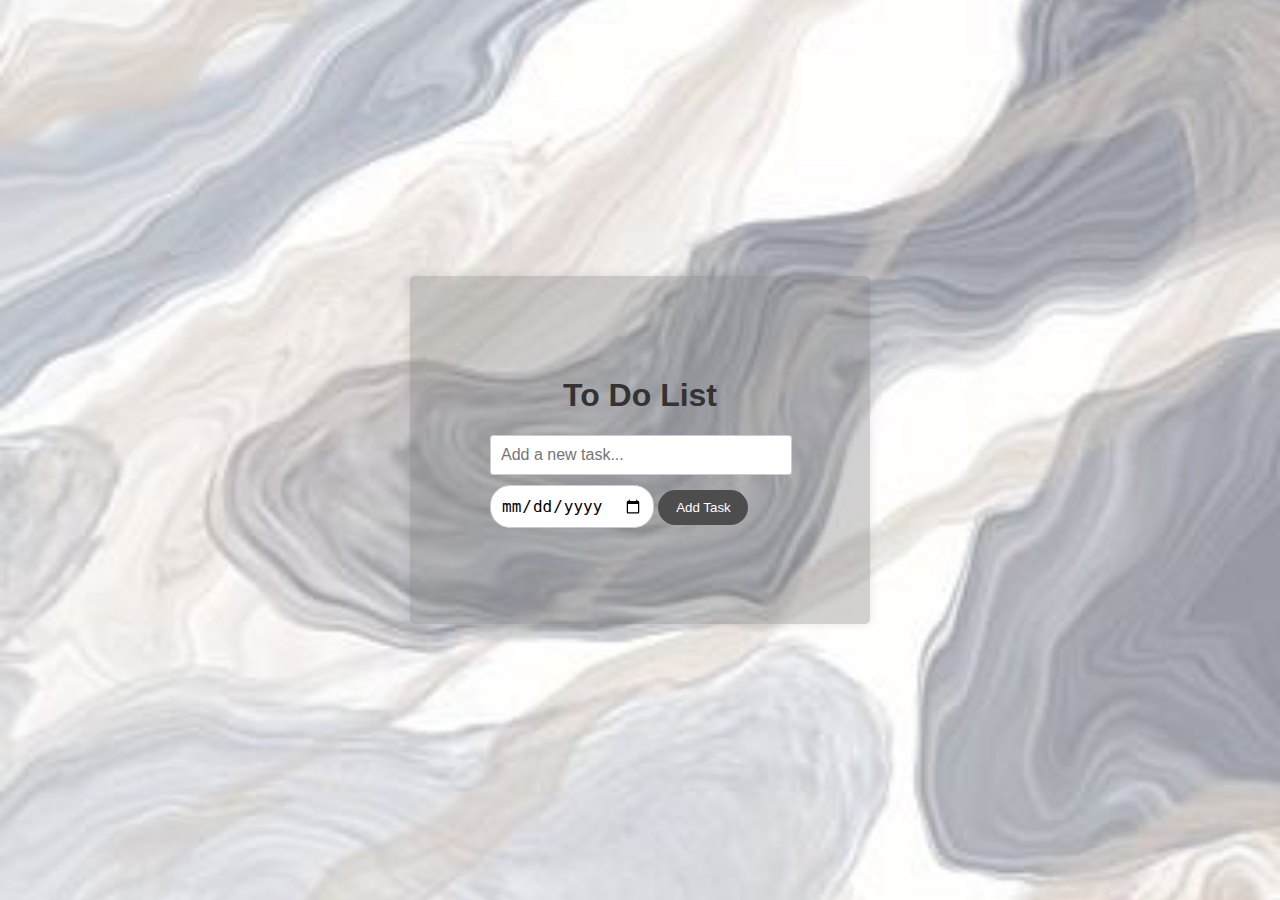
<file: index.html>
<!DOCTYPE html>
<html lang="en">
<head>
    <meta charset="UTF-8">
    <meta name="viewport" content="width=device-width, initial-scale=1.0">
    <title>Document</title>
    <link rel="stylesheet" href="style.css">
</head>
<body>
    <div class="container">
        <h1>To Do List</h1>
        <input type="text" id="taskInput" placeholder="Add a new task...">
        <input type="date" id="todoDate">
        <button onclick="addTask()">Add Task</button>
        <ul id="taskList"></ul>
    </div>
    <script src="scrip.js"></script>
    
</body>
</html>
</file>
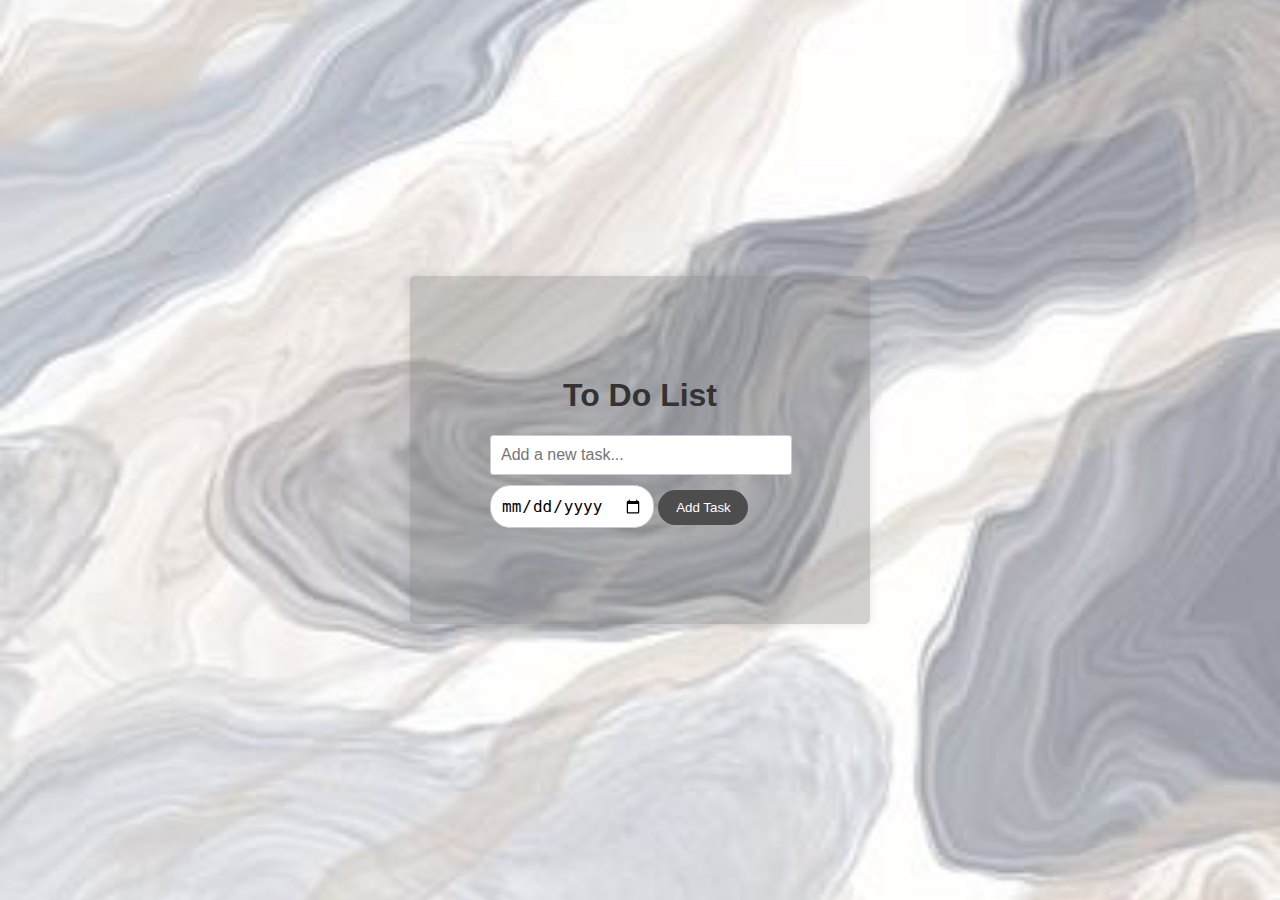
<file: program.html>
<!DOCTYPE html>
<html lang="en">
<head>
    <meta charset="UTF-8">
    <meta name="viewport" content="width=device-width, initial-scale=1.0">
    <title>Document</title>
    <link rel="stylesheet" href="style.css">
</head>
<body>
    <div class="container">
        <h1>To Do List</h1>
        <input type="text" id="taskInput" placeholder="Add a new task...">
        <input type="date" id="todoDate">
        <button onclick="addTask()">Add Task</button>
        <ul id="taskList"></ul>
    </div>
    <script src="scrip.js"></script>
    
</body>
</html>
</file>
<file: style.css>
body {
    font-family: Arial, sans-serif;
    background-color: #f4f4f4;
    display: flex;
    justify-content: center;
    align-items: center;
    height: 100vh;
    margin: 0;
}
.container {
    background: rgba(122, 122, 122, 0.342);
    padding: 80px;
    border-radius: 5px;
    box-shadow: 0 0 10px rgba(0, 0, 0, 0.1);
    width: 300px;
}

h1 {
    text-align: center;
    color: #333;
}

input[type="text"] {
    width: calc(100% - 20px);
    padding: 10px;
    margin-bottom: 10px;
    border: 1px solid #ccc;
    border-radius: 3px;
}

button {
    width: 30%;
    padding: 10px;
    background-color: #4d4d4d;
    color: white;
    border: none;
    border-radius: 3px;
    cursor: pointer;
    border-radius: 20px;
}

button:hover {
    background-color: #d10505;
}

ul {
    list-style-type: none;
    padding: 0;
}

li {
    background: #eee;
    padding: 10px;
    margin-bottom: 10px;
    border-radius: 3px;
    display: flex;
    justify-content: space-between;
    align-items: center;
}

li.completed {
    text-decoration: line-through;
    background: #d4edda;
}
body {
    background-image: url('bg.jpg');
    background-size: cover; /* Membuat gambar menutupi seluruh elemen */
    background-position: center; /* Memusatkan gambar */
    background-repeat: no-repeat; /* Mencegah pengulangan gambar */
}
input{
    padding: 10px;
    border: 1px solid #ccc;
    border-radius: 20px;
    font-size: 16px;

}
</file>
